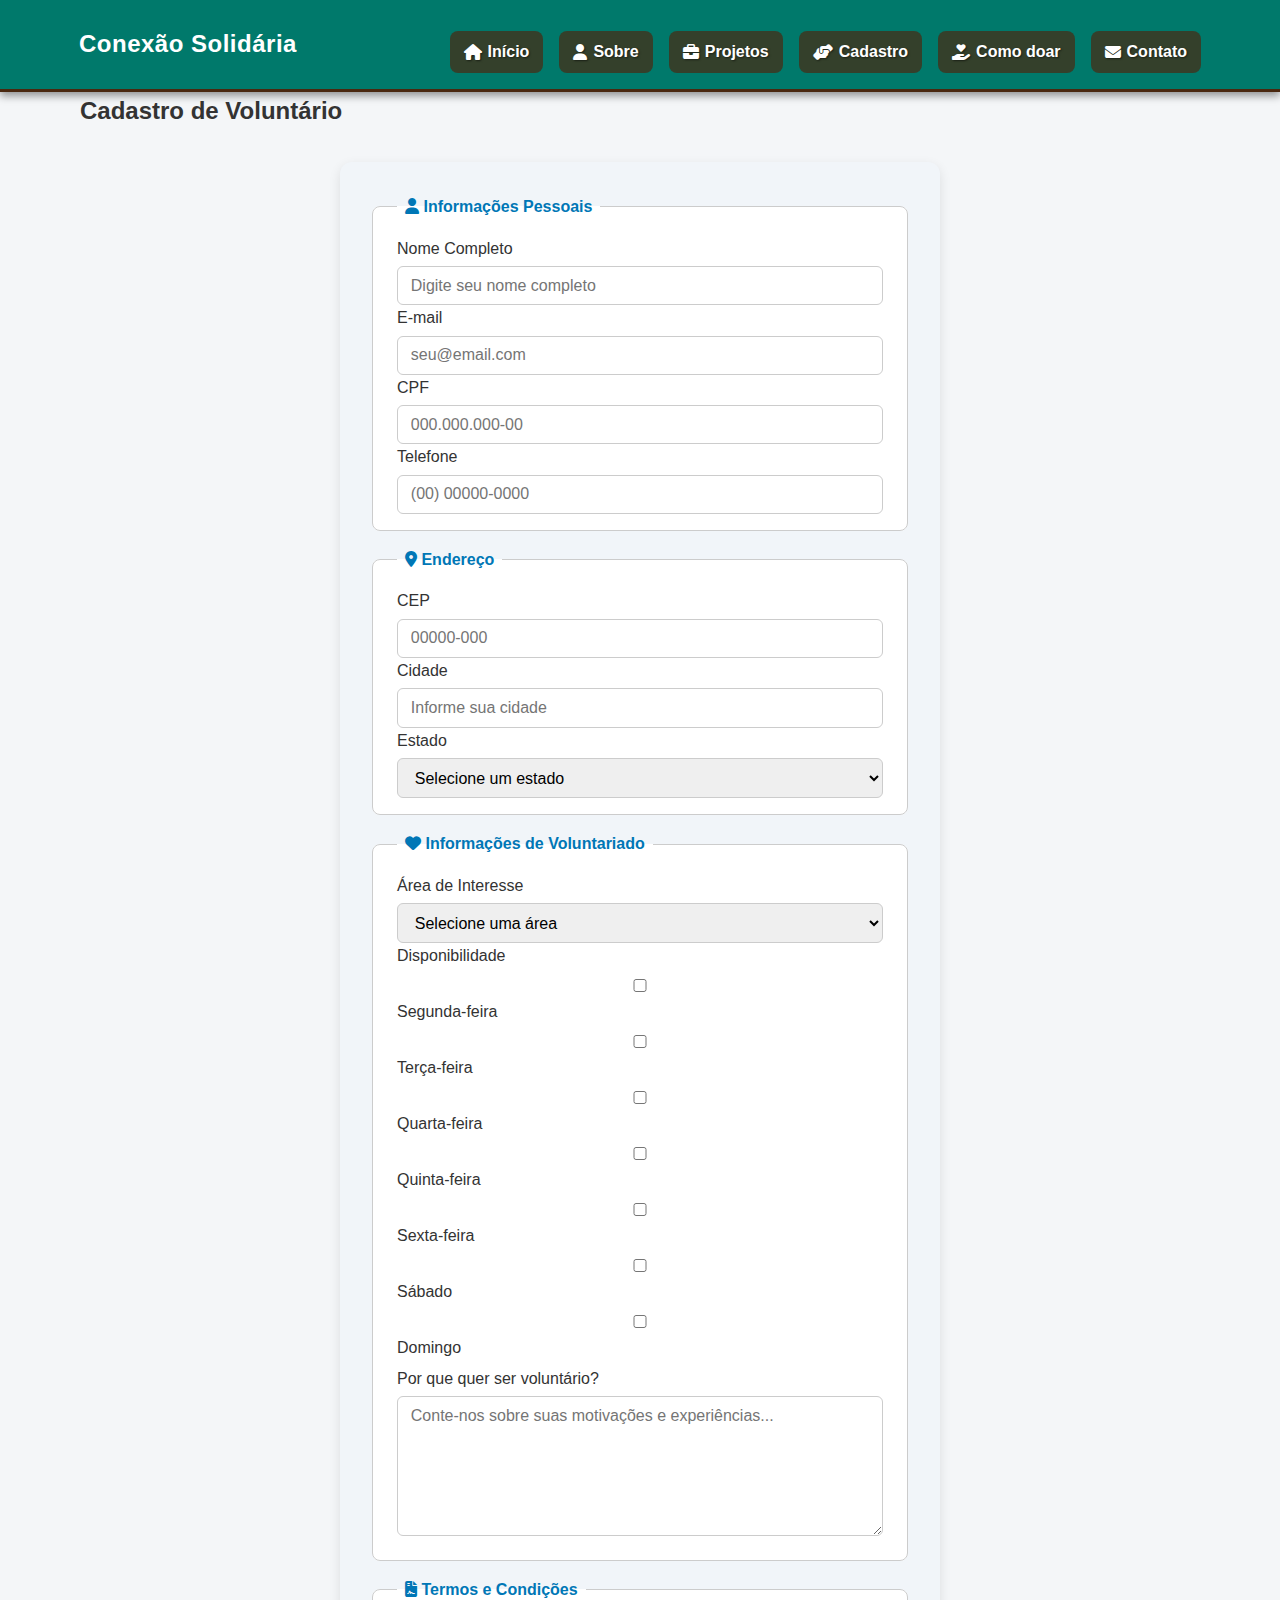
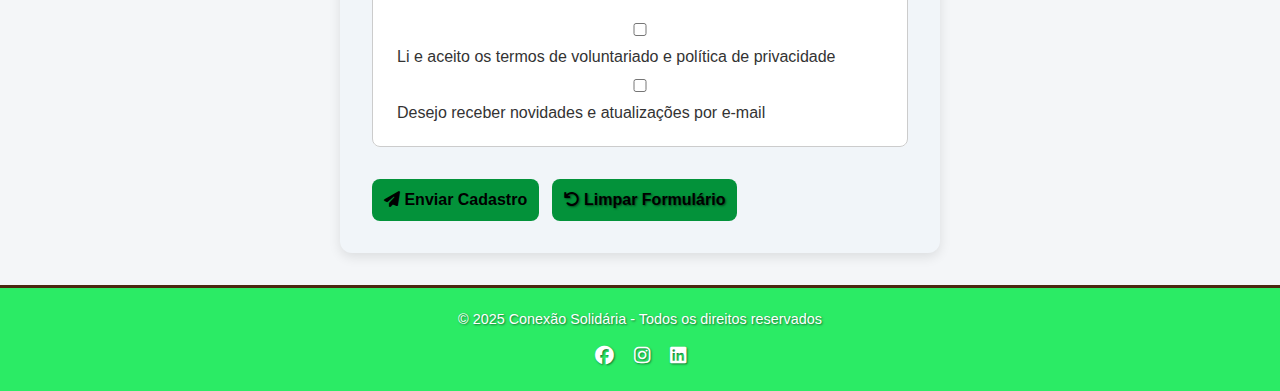
<file: cadastro.html>
<!DOCTYPE html>
<html lang="pt-BR">
  <head>
    <meta charset="UTF-8" />
    <meta name="viewport" content="width=device-width, initial-scale=1.0" />
    <title>Conexão Solidária - Cadastro</title>
    <link
      rel="stylesheet"
      href="https://cdnjs.cloudflare.com/ajax/libs/font-awesome/6.5.0/css/all.min.css"
    />
    <meta
      name="description"
      content="ONG dedicada a transformar vidas e apoiar comunidades vulneráveis."
    />
    <link rel="stylesheet" href="assets/css/estilo.css" />
    <link rel="stylesheet" href="assets/css/design.css" />
    <script src="assets/js/validacao.js"></script>
  </head>
  <body>
    <header class="site-header">
      <div class="container">
        <h1 class="brand">Conexão Solidária</h1>
        <nav aria-label="Menu Principal">
          <button
            class="hamburger-menu"
            aria-label="Abrir menu"
            aria-expanded="false"
          >
            <i class="fas fa-bars" aria-hidden="true"></i>
          </button>
          <ul class="menu">
            <li>
              <a href="index.html"><i class="fa-solid fa-house"></i> Início</a>
            </li>
            <li>
              <a href="sobre.html"><i class="fa-solid fa-user"></i> Sobre</a>
            </li>
            <li>
              <a href="projeto.html"
                ><i class="fa-solid fa-briefcase"></i> Projetos</a
              >
            </li>
            <li>
              <a href="cadastro.html"
                ><i class="fa-solid fa-hands-helping"></i> Cadastro</a
              >
            </li>
            <li>
              <a href="doacoes.html"
                ><i class="fa-solid fa-hand-holding-heart"></i> Como doar</a
              >
            </li>
            <li>
              <a href="contato.html"
                ><i class="fa-solid fa-envelope"></i> Contato</a
              >
            </li>
          </ul>
        </nav>
      </div>
    </header>

    <main class="container">
      <section class="form-section" id="cadastro">
        <h2>Cadastro de Voluntário</h2>

        <form id="form-cadastro" class="form-cadastro">
          <!-- Dados Pessoais -->
          <fieldset>
            <legend><i class="fas fa-user"></i> Informações Pessoais</legend>
            <div class="form-row">
              <div class="form-col">
                <div class="form-group">
                  <label for="nome" class="required">Nome Completo</label>
                  <input
                    type="text"
                    id="nome"
                    name="nome"
                    placeholder="Digite seu nome completo"
                    pattern="[A-Za-zÀ-ÿ\s]{3,}"
                    minlength="3"
                    title="Digite seu nome completo (mínimo 3 caracteres)"
                    required
                  />
                </div>

                <div class="form-group">
                  <label for="email" class="required">E-mail</label>
                  <input
                    type="email"
                    id="email"
                    name="email"
                    placeholder="seu@email.com"
                    pattern="[a-z0-9._%+-]+@[a-z0-9.-]+\.[a-z]{2,}$"
                    title="Digite um e-mail válido"
                    required
                  />
                </div>
              </div>

              <div class="form-col">
                <div class="form-group">
                  <label for="cpf" class="required">CPF</label>
                  <input
                    type="text"
                    id="cpf"
                    name="cpf"
                    placeholder="000.000.000-00"
                    pattern="\d{3}\.\d{3}\.\d{3}-\d{2}"
                    title="Digite um CPF no formato: xxx.xxx.xxx-xx"
                    maxlength="14"
                    required
                  />
                </div>

                <div class="form-group">
                  <label for="telefone" class="required">Telefone</label>
                  <input
                    type="text"
                    id="telefone"
                    name="telefone"
                    placeholder="(00) 00000-0000"
                    pattern="\(\d{2}\)\s\d{5}-\d{4}"
                    title="Digite um telefone no formato: (xx) xxxxx-xxxx"
                    maxlength="15"
                    required
                  />
                </div>
              </div>
            </div>
          </fieldset>

          <!-- Endereço -->
          <fieldset>
            <legend><i class="fas fa-map-marker-alt"></i> Endereço</legend>
            <div class="form-row">
              <div class="form-col">
                <div class="form-group">
                  <label for="cep" class="required">CEP</label>
                  <input
                    type="text"
                    id="cep"
                    name="cep"
                    placeholder="00000-000"
                    pattern="\d{5}-\d{3}"
                    title="Digite um CEP no formato: xxxxx-xxx"
                    maxlength="9"
                    required
                  />
                </div>
              </div>

              <div class="form-col">
                <div class="form-group">
                  <label for="cidade" class="required">Cidade</label>
                  <input
                    type="text"
                    id="cidade"
                    name="cidade"
                    placeholder="Informe sua cidade"
                    pattern="[A-Za-zÀ-ÿ\s]{2,}"
                    minlength="2"
                    title="Digite o nome da cidade (mínimo 2 caracteres)"
                    required
                  />
                </div>
              </div>

              <div class="form-col">
                <div class="form-group">
                  <label for="estado" class="required">Estado</label>
                  <select id="estado" name="estado" required>
                    <option value="">Selecione um estado</option>
                    <option value="AC">Acre</option>
                    <option value="AL">Alagoas</option>
                    <option value="AP">Amapá</option>
                    <option value="AM">Amazonas</option>
                    <option value="BA">Bahia</option>
                    <option value="CE">Ceará</option>
                    <option value="DF">Distrito Federal</option>
                    <option value="ES">Espírito Santo</option>
                    <option value="GO">Goiás</option>
                    <option value="MA">Maranhão</option>
                    <option value="MT">Mato Grosso</option>
                    <option value="MS">Mato Grosso do Sul</option>
                    <option value="MG">Minas Gerais</option>
                    <option value="PA">Pará</option>
                    <option value="PB">Paraíba</option>
                    <option value="PR">Paraná</option>
                    <option value="PE">Pernambuco</option>
                    <option value="PI">Piauí</option>
                    <option value="RJ">Rio de Janeiro</option>
                    <option value="RN">Rio Grande do Norte</option>
                    <option value="RS">Rio Grande do Sul</option>
                    <option value="RO">Rondônia</option>
                    <option value="RR">Roraima</option>
                    <option value="SC">Santa Catarina</option>
                    <option value="SP">São Paulo</option>
                    <option value="SE">Sergipe</option>
                    <option value="TO">Tocantins</option>
                  </select>
                </div>
              </div>
            </div>
          </fieldset>

          <!-- Informações de Voluntariado -->
          <fieldset>
            <legend>
              <i class="fas fa-heart"></i> Informações de Voluntariado
            </legend>
            <div class="form-group">
              <label for="area_interesse" class="required"
                >Área de Interesse</label
              >
              <select id="area_interesse" name="area_interesse" required>
                <option value="">Selecione uma área</option>
                <option value="educacao">Educação</option>
                <option value="saude">Saúde</option>
                <option value="assistencia_social">Assistência Social</option>
                <option value="meio_ambiente">Meio Ambiente</option>
                <option value="cultura">Cultura e Arte</option>
                <option value="esportes">Esportes</option>
                <option value="tecnologia">Tecnologia</option>
                <option value="administrativo">Administrativo</option>
              </select>
            </div>

            <div class="form-group">
              <label for="disponibilidade">Disponibilidade</label>
              <div
                class="checkbox-group"
                role="group"
                aria-labelledby="disponibilidade"
              >
                <label for="dia-segunda">
                  <input
                    type="checkbox"
                    id="dia-segunda"
                    name="dias"
                    value="segunda"
                  />
                  Segunda-feira
                </label>
                <label for="dia-terca">
                  <input
                    type="checkbox"
                    id="dia-terca"
                    name="dias"
                    value="terca"
                  />
                  Terça-feira
                </label>
                <label for="dia-quarta">
                  <input
                    type="checkbox"
                    id="dia-quarta"
                    name="dias"
                    value="quarta"
                  />
                  Quarta-feira
                </label>
                <label for="dia-quinta">
                  <input
                    type="checkbox"
                    id="dia-quinta"
                    name="dias"
                    value="quinta"
                  />
                  Quinta-feira
                </label>
                <label for="dia-sexta">
                  <input
                    type="checkbox"
                    id="dia-sexta"
                    name="dias"
                    value="sexta"
                  />
                  Sexta-feira
                </label>
                <label for="dia-sabado">
                  <input
                    type="checkbox"
                    id="dia-sabado"
                    name="dias"
                    value="sabado"
                  />
                  Sábado
                </label>
                <label for="dia-domingo">
                  <input
                    type="checkbox"
                    id="dia-domingo"
                    name="dias"
                    value="domingo"
                  />
                  Domingo
                </label>
              </div>
            </div>

            <div class="form-group">
              <label for="mensagem" class="required"
                >Por que quer ser voluntário?</label
              >
              <textarea
                id="mensagem"
                name="mensagem"
                rows="4"
                placeholder="Conte-nos sobre suas motivações e experiências..."
                minlength="10"
                maxlength="500"
                required
                title="Por favor, escreva pelo menos 10 caracteres"
              ></textarea>
            </div>
          </fieldset>

          <!-- Termos e Condições -->
          <fieldset>
            <legend>
              <i class="fas fa-file-contract"></i> Termos e Condições
            </legend>
            <div class="form-group">
              <label for="termos" class="checkbox-container">
                <input type="checkbox" id="termos" name="termos" required />
                <span class="required"
                  >Li e aceito os termos de voluntariado e política de
                  privacidade</span
                >
              </label>
            </div>
            <div class="form-group">
              <label for="newsletter" class="checkbox-container">
                <input type="checkbox" id="newsletter" name="newsletter" />
                Desejo receber novidades e atualizações por e-mail
              </label>
            </div>
          </fieldset>

          <div
            id="mensagemErro"
            class="mensagem-erro"
            role="alert"
            aria-live="polite"
          ></div>

          <div class="form-actions">
            <button type="submit">
              <i class="fas fa-paper-plane"></i> Enviar Cadastro
            </button>
            <button type="reset" class="btn-secondary">
              <i class="fas fa-undo"></i> Limpar Formulário
            </button>
          </div>
        </form>
      </section>
    </main>

    <footer class="site-footer">
      <div class="container">
        <p>&copy; 2025 Conexão Solidária - Todos os direitos reservados</p>
        <div class="social-icons">
          <a href="https://www.facebook.com/" aria-label="Facebook"
            ><i class="fab fa-facebook"></i
          ></a>
          <a href="https://www.instagram.com/" aria-label="Instagram"
            ><i class="fab fa-instagram"></i
          ></a>
          <a href="http://linkedin.com/" aria-label="LinkedIn"
            ><i class="fab fa-linkedin"></i
          ></a>
        </div>
      </div>
    </footer>
    <script src="assets/js/menu.js"></script>
  </body>
</html>
</file>
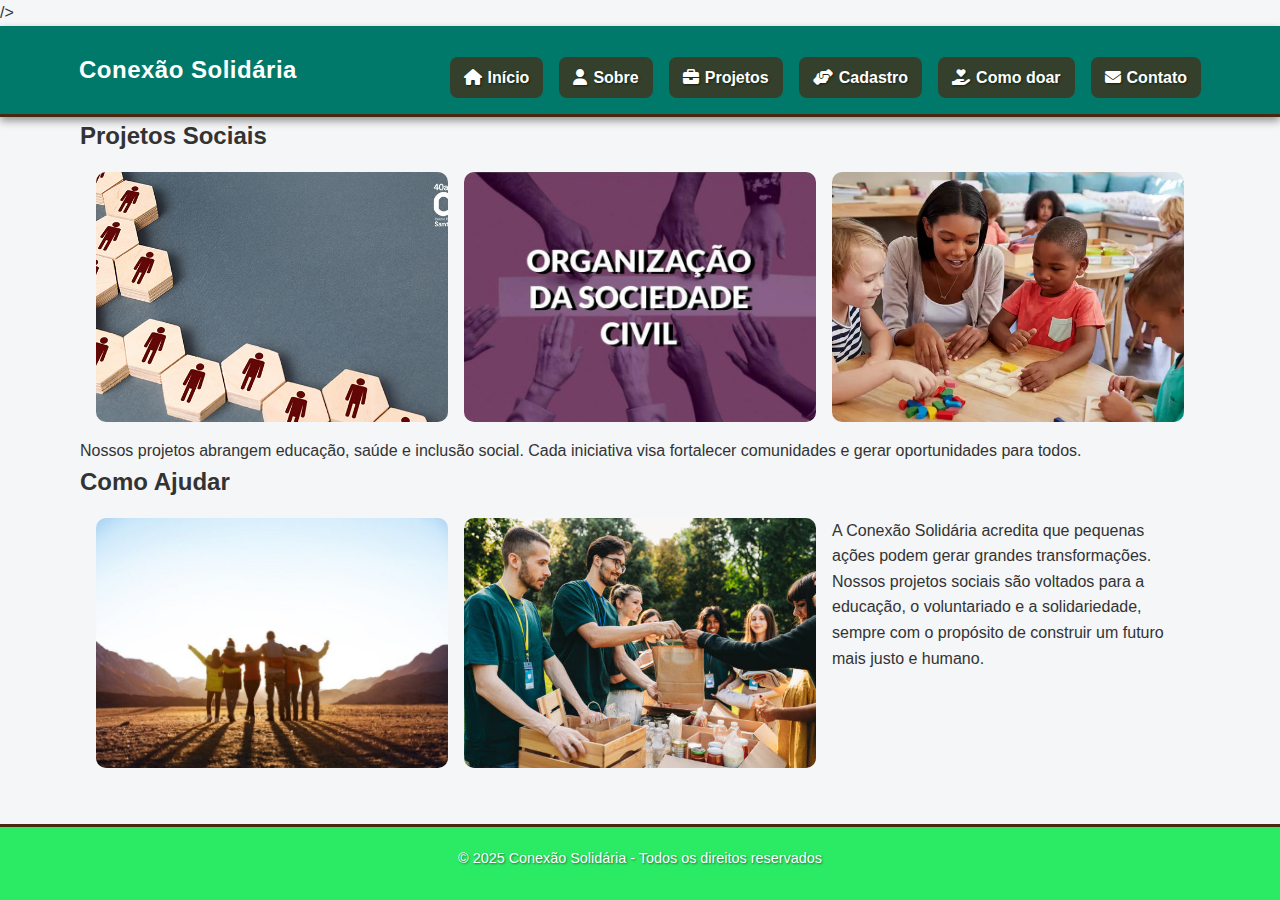
<file: projeto.html>
<!DOCTYPE html>
<html lang="pt-BR">
  <head>
    <meta charset="UTF-8" />
    <meta name="viewport" content="width=device-width, initial-scale=1.0" />
    <title>Conexão Solidária - Projetos</title>
       <link
      rel="stylesheet"
      href="https://cdnjs.cloudflare.com/ajax/libs/font-awesome/6.5.0/css/all.min.css"
    />
    <meta
      name="description"
      content="ONG dedicada a transformar vidas e apoiar comunidades vulneráveis."
    />
    <link rel="stylesheet" href="assets/css/estilo.css" />
    <link rel="stylesheet" href="assets/css/design.css" />
  </head>/>
  </head>
  <body>
    <header class="site-header">
      <div class="container">
        <h1 class="brand">Conexão Solidária</h1>
        <nav aria-label="Menu Principal">
          <button class="hamburger-menu" aria-label="Abrir menu" aria-expanded="false">
              <i class="fas fa-bars" aria-hidden="true"></i>
          </button>
          <ul class="menu">
            <li>
              <a href="index.html"><i class="fa-solid fa-house"></i> Início</a>
            </li>
            <li>
              <a href="sobre.html"><i class="fa-solid fa-user"></i> Sobre</a>
            </li>
            <li>
              <a href="projeto.html"
                ><i class="fa-solid fa-briefcase"></i> Projetos</a
              >
            </li>
            <li>
              <a href="cadastro.html"
                ><i class="fa-solid fa-hands-helping"></i> Cadastro</a
              >
            </li>
            <li>
              <a href="doacoes.html"
                ><i class="fa-solid fa-hand-holding-heart"></i> Como doar</a
              >
            </li>
            <li>
              <a href="contato.html"
                ><i class="fa-solid fa-envelope"></i> Contato</a
              >
            </li>
          </ul>
        </nav>
      </div>
    </header>

    <main class="container">
      <section>
        <h2>Projetos Sociais</h2>
        <div class="gallery">
          <img src="assets/Imagens/capa01.jpg" alt="Projeto 1" />
          <img src="assets/Imagens/capa02.jpg" alt="Voluntariado" />
          <img src="assets/Imagens/educacao.webp" alt="Doações" />
        </div>
        <p>
          Nossos projetos abrangem educação, saúde e inclusão social. Cada
          iniciativa visa fortalecer comunidades e gerar oportunidades para
          todos.
        </p>
      </section>

      <section>
        <h2>Como Ajudar</h2>
        <div class="gallery">
          <img src="assets/Imagens/volta.jpg" alt="Voluntários" />
          <img src="assets/Imagens/semfins.jpg" alt="Doações" />
        <p>
             A Conexão Solidária acredita que pequenas ações podem gerar grandes transformações.  
             Nossos projetos sociais são voltados para a educação, o voluntariado e a solidariedade, 
             sempre com o propósito de construir um futuro mais justo e humano.
         </p>
      </section>
    </main>

    <footer>
      <p>&copy; 2025 Conexão Solidária - Todos os direitos reservados</p>
    </footer>
    <script src="assets/js/menu.js"></script>
  </body>
</html>
</file>
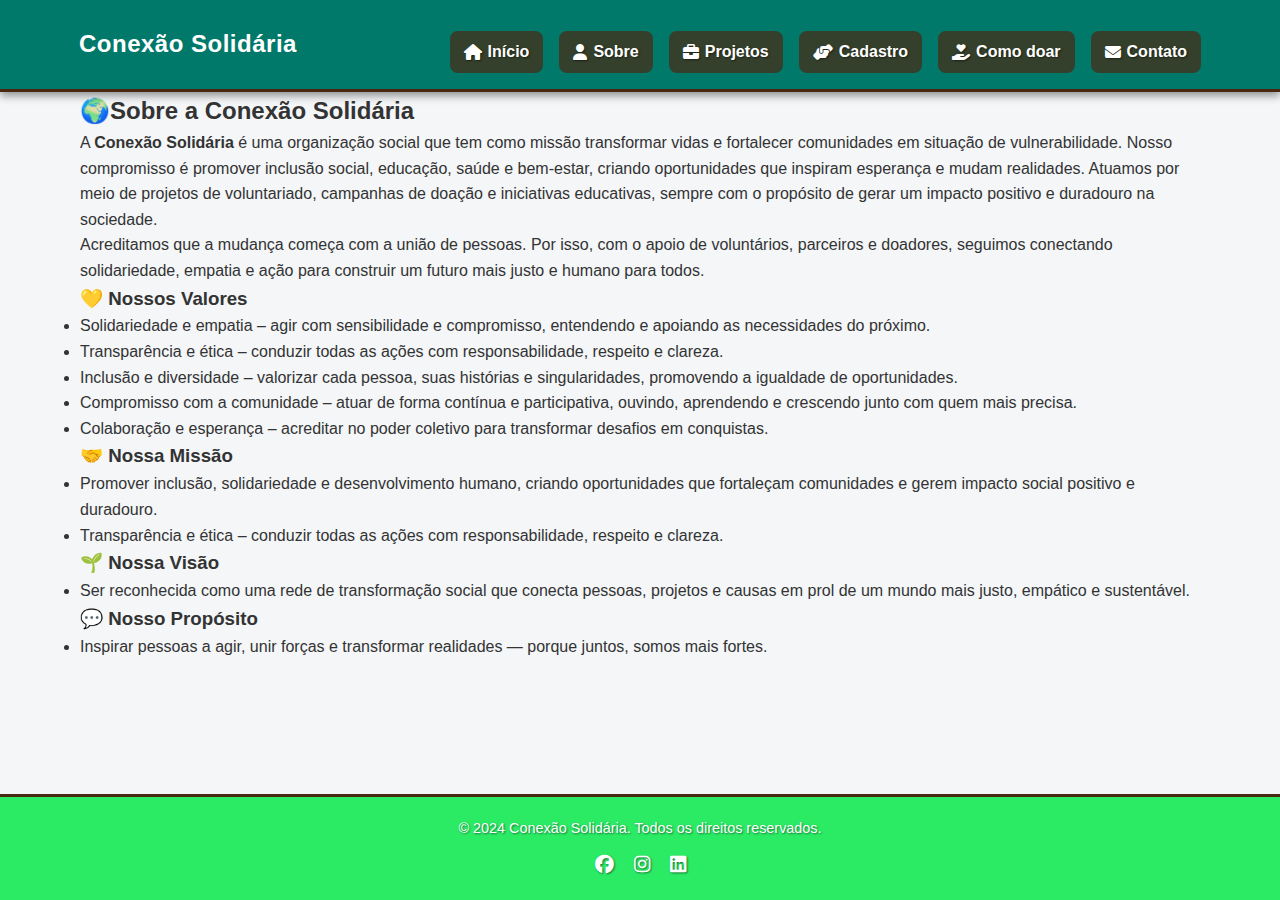
<file: sobre.html>
<!DOCTYPE html>
<html lang="pt-BR">
  <head>
    <meta charset="UTF-8" />
    <meta name="viewport" content="width=device-width, initial-scale=1.0" />
    <title>Conexão Solidária - Sobre</title>
    <link
      rel="stylesheet"
      href="https://cdnjs.cloudflare.com/ajax/libs/font-awesome/6.5.0/css/all.min.css"
    />
    <meta
      name="description"
      content="ONG dedicada a transformar vidas e apoiar comunidades vulneráveis."
    />
    <link rel="stylesheet" href="assets/css/estilo.css" />
    <link rel="stylesheet" href="assets/css/design.css" />
  </head>
  <body>
    <!-- CABEÇALHO -->
    <header class="site-header">
      <div class="container">
        <h1 class="brand">Conexão Solidária</h1>
        <nav aria-label="Menu Principal">
          <button
            class="hamburger-menu"
            aria-label="Abrir menu"
            aria-expanded="false"
          >
            <i class="fas fa-bars" aria-hidden="true"></i>
          </button>
          <ul class="menu">
            <li>
              <a href="index.html"><i class="fa-solid fa-house"></i> Início</a>
            </li>
            <li>
              <a href="sobre.html"><i class="fa-solid fa-user"></i> Sobre</a>
            </li>
            <li>
              <a href="projeto.html"
                ><i class="fa-solid fa-briefcase"></i> Projetos</a
              >
            </li>
            <li>
              <a href="cadastro.html"
                ><i class="fa-solid fa-hands-helping"></i> Cadastro</a
              >
            </li>
            <li>
              <a href="doacoes.html"
                ><i class="fa-solid fa-hand-holding-heart"></i> Como doar</a
              >
            </li>
            <li>
              <a href="contato.html"
                ><i class="fa-solid fa-envelope"></i> Contato</a
              >
            </li>
          </ul>
        </nav>
      </div>
    </header>
    <!-- ==============================
        SEÇÃO SOBRE
============================== -->
    <section id="sobre">
      <div class="container">
        <h2>🌍Sobre a Conexão Solidária</h2>
        <p>
          A <strong>Conexão Solidária</strong> é uma organização social que tem
          como missão transformar vidas e fortalecer comunidades em situação de
          vulnerabilidade. Nosso compromisso é promover inclusão social,
          educação, saúde e bem-estar, criando oportunidades que inspiram
          esperança e mudam realidades. Atuamos por meio de projetos de
          voluntariado, campanhas de doação e iniciativas educativas, sempre com
          o propósito de gerar um impacto positivo e duradouro na sociedade.
        </p>
        <p>
          Acreditamos que a mudança começa com a união de pessoas. Por isso, com
          o apoio de voluntários, parceiros e doadores, seguimos conectando
          solidariedade, empatia e ação para construir um futuro mais justo e
          humano para todos.
        </p>
        <div class="valores">
          <h3>💛 Nossos Valores</h3>
          <ul>
            <li>
              Solidariedade e empatia – agir com sensibilidade e compromisso,
              entendendo e apoiando as necessidades do próximo.
            </li>
            <li>
              Transparência e ética – conduzir todas as ações com
              responsabilidade, respeito e clareza.
            </li>
            <li>
              Inclusão e diversidade – valorizar cada pessoa, suas histórias e
              singularidades, promovendo a igualdade de oportunidades.
            </li>
            <li>
              Compromisso com a comunidade – atuar de forma contínua e
              participativa, ouvindo, aprendendo e crescendo junto com quem mais
              precisa.
            </li>
            <li>
              Colaboração e esperança – acreditar no poder coletivo para
              transformar desafios em conquistas.
            </li>
          </ul>
        </div>
        <div class="Nossa-missao">
          <h3>🤝 Nossa Missão</h3>
          <ul>
            <li>
              Promover inclusão, solidariedade e desenvolvimento humano, criando
              oportunidades que fortaleçam comunidades e gerem impacto social
              positivo e duradouro.
            </li>
            <li>
              Transparência e ética – conduzir todas as ações com
              responsabilidade, respeito e clareza.
            </li>
            <h3>🌱 Nossa Visão</h3>
            <li>
              Ser reconhecida como uma rede de transformação social que conecta
              pessoas, projetos e causas em prol de um mundo mais justo,
              empático e sustentável.
            </li>
            <h3>💬 Nosso Propósito</h3>
            <li>
              Inspirar pessoas a agir, unir forças e transformar realidades —
              porque juntos, somos mais fortes.
            </li>
          </ul>
        </div>
      </div>
    </section>
    <footer class="site-footer">
      <div class="container">
        <p>&copy; 2024 Conexão Solidária. Todos os direitos reservados.</p>
        <div class="social-icons">
          <a href="https://www.facebook.com/" aria-label="Facebook"
            ><i class="fab fa-facebook"></i
          ></a>
          <a href="https://www.instagram.com/" aria-label="Instagram"
            ><i class="fab fa-instagram"></i
          ></a>
          <a href="http://linkedin.com/" aria-label="LinkedIn"
            ><i class="fab fa-linkedin"></i
          ></a>
        </div>
      </div>
    </footer>
    <script src="assets/js/menu.js"></script>
  </body>
</html>
</file>
<file: assets/css/estilo.css>
/* =====================================================
   ESTILO GERAL UNIFICADO — ONG CONEXÃO SOLIDÁRIA
===================================================== */

/* ======== DESIGN SYSTEM ======== */
:root {
  /* Cores Principais */
  --color-primary: #04a52c;
  --color-primary-dark: #038024;
  --color-primary-light: #2beb65;
  --color-secondary: #4a2810;
  --color-secondary-dark: #2b1810;

  /* Cores de Estado */
  --color-success: #03923a;
  --color-success-dark: #027920;
  --color-info: #0077b6;
  --color-info-dark: #005f8a;
  --color-warning: #f59e0b;
  --color-error: #dc2626;

  /* Cores Neutras */
  --color-white: #fff;
  --color-black: #000;
  --color-gray-100: #f1f5f9;
  --color-gray-200: #e0e0e0;
  --color-gray-300: #ccc;
  --color-gray-400: #999;
  --color-gray-500: #666;
  --color-gray-600: #333;

  /* Tipografia */
  --font-family-base: "Segoe UI", Roboto, Helvetica, Arial, sans-serif;
  --font-size-xs: 0.75rem; /* 12px */
  --font-size-sm: 0.875rem; /* 14px */
  --font-size-base: 1rem; /* 16px */
  --font-size-lg: 1.125rem; /* 18px */
  --font-size-xl: 1.25rem; /* 20px */
  --font-size-2xl: 1.5rem; /* 24px */
  --font-size-3xl: 1.875rem; /* 30px */
  --font-size-4xl: 2.25rem; /* 36px */

  /* Espaçamentos */
  --spacing-xs: 0.25rem; /* 4px */
  --spacing-sm: 0.5rem; /* 8px */
  --spacing-md: 1rem; /* 16px */
  --spacing-lg: 1.5rem; /* 24px */
  --spacing-xl: 2rem; /* 32px */
  --spacing-2xl: 3rem; /* 48px */

  /* Bordas e Sombras */
  --border-radius-sm: 4px;
  --border-radius-md: 8px;
  --border-radius-lg: 12px;
  --border-width: 1px;
  --border-width-thick: 2px;

  --shadow-sm: 0 2px 4px rgba(0, 0, 0, 0.1);
  --shadow-md: 0 4px 8px rgba(0, 0, 0, 0.2);
  --shadow-lg: 0 8px 16px rgba(0, 0, 0, 0.3);

  /* Breakpoints */
  --breakpoint-sm: 480px;
  --breakpoint-md: 768px;
  --breakpoint-lg: 1024px;
  --breakpoint-xl: 1280px;

  /* Layout */
  --container-padding: 1rem;
  --container-max-width: 1200px;
  --header-height: 60px;
  --footer-height: 80px;

  /* Transições */
  --transition-fast: 0.2s ease;
  --transition-base: 0.3s ease;
  --transition-slow: 0.5s ease;
}

/* ======== ESTILO GERAL ======== */
* {
  margin: 0;
  padding: 0;
  box-sizing: border-box;
  font-family: var(--font-family-base);
}

html {
  scroll-behavior: smooth;
  font-size: 16px;
  background: url("https://img.freepik.com/free-photo/wooden-textured-background_53876-14865.jpg")
    repeat;
  color: #2b1810;
}

body {
  display: flex;
  flex-direction: column;
  min-height: 100vh;
  line-height: 1.6;
}

main {
  flex: 1;
}

.container {
  width: 90%;
  max-width: 1200px;
  margin: 0 auto;
  padding: 0 1rem;
}

/* ======== CABEÇALHO ======== */
header,
.site-header {
  background: url("https://img.freepik.com/free-photo/brown-wooden-textured-flooring-background_53876-128862.jpg")
    center;
  color: #fff;
  padding: 10px 0;
  box-shadow: 0 4px 8px rgba(0, 0, 0, 0.4);
  border-bottom: 3px solid #4a2810;
  position: relative;
}

header .container,
.site-header .container {
  display: flex;
  justify-content: space-between;
  align-items: center;
  position: relative;
  padding: 0 15px;
  max-width: 1000px;
  margin: 0 auto;
  gap: 15px;
}

header h1,
.brand {
  font-size: 1.8em;
  font-weight: bold;
  letter-spacing: 0.5px;
  margin: 0;
  text-align: center;
}

/* ======== MENU ======== */
.menu {
  display: flex;
  flex-wrap: wrap;
  justify-content: center;
  list-style: none;
  gap: 12px;
  margin-top: 15px;
}

/* Menu Hamburguer */
.hamburger-menu {
  display: none;
  background: #00796b;
  color: var(--color-white);
  font-size: var(--font-size-xl);
  cursor: pointer;
  padding: var(--spacing-sm) var(--spacing-md);
  z-index: 500;
  border-radius: var(--border-radius-sm);
  transition: all var(--transition-base);
  box-shadow: var(--shadow-md);
  margin: 0;
  position: absolute;
  right: var(--spacing-sm);
  top: 50%;
  transform: translateY(-50%);
}

.hamburger-menu:hover {
  background: #00796b;
  transform: translateY(-50%) scale(1.05);
  box-shadow: var(--shadow-lg);
}

.hamburger-menu.active {
  background: #00796b;
  /* transform: rotate(90deg); */
  box-shadow: var(--shadow-sm);
}

@media (max-width: 768px) {
  header .container,
  .site-header .container {
    justify-content: center;
    padding: 0 20px 0 15px;
    flex-wrap: nowrap;
    position: relative;
  }

  .hamburger-menu {
    display: block;
  }

  header h1,
  .brand {
    font-size: 1.6em;
  }

  nav {
    width: 100%;
    position: absolute;
    top: 100%;
    left: 0;
    z-index: 1001;
  }

  .menu {
    display: none;
    width: 100%;
    flex-direction: column;
    align-items: center;
    padding: 15px 0;
    background: #038024;
    border-radius: 12px;
    margin-top: 10px;
    opacity: 0;
    transform: translateY(-20px);
    transition: all 0.3s ease;
    position: absolute;
    top: 100%;
    left: 0;
    box-shadow: 0 4px 15px rgba(0, 0, 0, 0.2);
  }

  .menu.active {
    display: flex;
    opacity: 1;
    transform: translateY(0);
  }

  .menu li {
    width: 90%;
    margin: 4px 0;
  }

  .menu li a {
    width: 100%;
    text-align: center;
    padding: 12px;
    border-radius: 8px;
    display: block;
    background: #04a52c;
    color: #fff;
    font-weight: bold;
    transition: all 0.3s ease;
    border: 1px solid rgba(255, 255, 255, 0.1);
  }

  .menu li a:hover {
    background: #038024;
    transform: translateX(5px);
    border: 1px solid rgba(255, 255, 255, 0.3);
  }

  .menu li a:active {
    background: rgba(74, 40, 16, 1);
    transform: scale(0.98);
  }
}

.menu li a {
  display: flex;
  align-items: center;
  text-decoration: none;
  color: #fff;
  font-weight: 600;
  padding: 8px 14px;
  border-radius: 8px;
  transition: all 0.3s ease;
  text-shadow: 1px 1px 2px rgba(0, 0, 0, 0.5);
  background: rgba(74, 40, 16, 0.7);
  width: 100%;
  position: relative;
  z-index: 1002;
}

.menu li a i {
  margin-right: 6px;
}

.menu li a:hover {
  background: rgba(74, 40, 16, 0.9);
  transform: translateY(-2px);
  box-shadow: 0 2px 4px rgba(0, 0, 0, 0.3);
}

/* ======== SEÇÃO PRINCIPAL / BANNER ======== */
.principal {
  position: relative;
  background: linear-gradient(rgba(0, 0, 0, 0.4), rgba(0, 0, 0, 0.4)),
    url("https://images.unsplash.com/photo-1497493292307-31c376b6e479?auto=format&fit=crop&w=1600&q=80");
  background-size: cover;
  background-position: center;
  color: #ffffff;
  text-align: center;
  padding: 100px 20px;
  border-radius: 0 0 10px 10px;
}

.principal h2 {
  font-size: 2.5em;
  margin-bottom: 15px;
}

.principal p {
  font-size: 1.2em;
  margin-bottom: 25px;
}

.banner-text {
  position: absolute;
  top: 50%;
  left: 50%;
  transform: translate(-50%, -50%);
  background: rgba(0, 0, 0, 0.5);
  color: #1f1d18;
  padding: 1rem 2rem;
  border-radius: 8px;
}

/* ======== BOTÕES ======== */
.btn-primary,
.btn-secondary,
.btn-link {
  display: inline-block;
  padding: var(--spacing-sm) var(--spacing-lg);
  border-radius: var(--border-radius-md);
  text-decoration: none;
  font-weight: 600;
  transition: var(--transition-base);
  font-size: var(--font-size-base);
}

.btn-primary {
  background: var(--color-primary);
  color: var(--color-white);
  border: var(--border-width-thick) solid var(--color-primary-dark);
  text-shadow: 1px 1px 2px rgba(0, 0, 0, 0.5);
}

.btn-primary:hover {
  background: var(--color-primary-dark);
  transform: translateY(-2px);
  box-shadow: var(--shadow-md);
}

.btn-secondary {
  background: var(--color-secondary);
  color: var(--color-white);
  margin-left: var(--spacing-sm);
  border: var(--border-width-thick) solid var(--color-secondary-dark);
  text-shadow: 1px 1px 2px rgba(0, 0, 0, 0.5);
}

.btn-secondary:hover {
  background: var(--color-secondary-dark);
  transform: translateY(-2px);
  box-shadow: var(--shadow-md);
}

.btn-link {
  color: var(--color-info);
  text-decoration: underline;
}

.btn-link:hover {
  color: var(--color-info-dark);
}

/* ======== FORMULÁRIOS ======== */
form,
#contato form {
  display: flex;
  flex-direction: column;
  gap: 1rem;
}

fieldset {
  border: 1px solid #161515;
  padding: 1rem;
  border-radius: 8px;
  background-color: #f1f5f9;
}

legend {
  font-weight: bold;
  color: #0077b6;
}

input,
textarea,
button,
form.form-cadastro input {
  padding: 0.6rem;
  border: 1px solid #0c0b0b;
  border-radius: 5px;
  font-family: inherit;
  font-size: 1rem;
}

input:focus,
textarea:focus,
form.form-cadastro input:focus {
  border-color: #0077b6;
  box-shadow: 0 0 0 3px rgba(0, 119, 182, 0.3);
  outline: 2px solid #0077b6;
  outline-offset: 2px;
}

button,
form.form-cadastro button {
  background-color: #0077b6;
  color: white;
  font-weight: bold;
  cursor: pointer;
  border: none;
  border-radius: 8px;
  padding: 12px;
  transition: background-color 0.3s;
}

button:hover,
form.form-cadastro button:hover {
  background-color: #005f8a;
}

/* Estilos de foco para botões e links */
button:focus,
form.form-cadastro button:focus,
a:focus,
.btn-primary:focus,
.btn-secondary:focus {
  outline: 2px solid #0077b6;
  outline-offset: 2px;
  box-shadow: 0 0 0 3px rgba(0, 119, 182, 0.3);
}

.menu li a:focus {
  outline: 2px solid #ffffff;
  outline-offset: 2px;
  box-shadow: 0 0 0 3px rgba(255, 255, 255, 0.3);
}

.hamburger-menu:focus {
  outline: 2px solid #ffffff;
  outline-offset: 2px;
  box-shadow: 0 0 0 3px rgba(255, 255, 255, 0.5);
}

/* Classe para leitores de tela (Screen Reader Only) */
.sr-only {
  position: absolute;
  width: 1px;
  height: 1px;
  padding: 0;
  margin: -1px;
  overflow: hidden;
  clip: rect(0, 0, 0, 0);
  white-space: nowrap;
  border-width: 0;
}

/* Estilos para mensagens de erro */
.mensagem-erro {
  color: #dc2626;
  background-color: #fee;
  border: 2px solid #dc2626;
  padding: 12px;
  border-radius: 6px;
  margin: 10px 0;
  font-weight: 600;
  display: none;
}

.mensagem-sucesso {
  display: none;
  color: #027920;
  background-color: #d1f7c4;
  border: 2px solid #027920;
  padding: 12px;
  border-radius: 6px;
  margin: 10px 0;
  font-weight: 600;
}

/* Classe de erro para inputs */
.erro {
  border-color: red !important;
}

/* Container de gráficos e visualizações */
.charts-grid {
  display: flex;
  justify-content: center;
  gap: 20px;
  flex-wrap: wrap;
}

.charts-grid-single {
  display: flex;
  justify-content: center;
  margin-top: 20px;
}

/* =====================================================
   CONEXÃO SOLIDÁRIA — Página de Doações (versão otimizada)
===================================================== */

* {
  margin: 0;
  padding: 0;
  box-sizing: border-box;
  font-family: "Segoe UI", Roboto, Helvetica, Arial, sans-serif;
}

body {
  background: #f4f6f8;
  color: #333;
  line-height: 1.6;
}

/* ======= CABEÇALHO ======= */
.site-header {
  background: #00796b;
  color: #fff;
  padding: 1rem 0;
}

.site-header .container {
  width: 90%;
  max-width: 1200px;
  margin: auto;
  display: flex;
  align-items: center;
  justify-content: space-between;
}

.brand {
  font-size: 1.5rem;
  font-weight: 700;
}

.menu {
  display: flex;
  flex-wrap: wrap;
  gap: 1rem;
  list-style: none;
}

.menu a {
  color: #fff;
  text-decoration: none;
  transition: 0.3s;
  font-weight: 500;
}

.menu a:hover,
.menu a.ativo {
  opacity: 0.8;
  text-decoration: underline;
}

/* ======= CONTEÚDO ======= */
.hero {
  width: 90%;
  max-width: 1200px;
  margin: 2rem auto;
}

.wrap {
  display: flex;
  flex-wrap: wrap;
  gap: 2rem;
  justify-content: space-between;
}

/* ======= CARDS ======= */
.card {
  background: #fff;
  border-radius: 10px;
  box-shadow: 0 2px 6px rgba(0, 0, 0, 0.1);
  padding: 1.5rem;
  flex: 1;
  min-width: 300px;
}

.card h1,
.card h2 {
  color: #00796b;
  margin-bottom: 1rem;
}

/* ======= FORMULÁRIO ======= */
#form-doacao {
  display: flex;
  flex-direction: column;
  gap: 1rem;
}

.row {
  display: flex;
  flex-wrap: wrap;
  gap: 1rem;
}

.col {
  flex: 1;
  min-width: 200px;
}

label {
  font-weight: 600;
  margin-bottom: 0.3rem;
  display: block;
}

input[type="text"],
input[type="email"],
input[type="number"] {
  width: 100%;
  padding: 0.6rem;
  border: 1px solid #ccc;
  border-radius: 6px;
  transition: 0.3s;
}

input:focus {
  border-color: #00796b;
  outline: 2px solid #00796b;
  outline-offset: 2px;
}

/* ======= VALORES E MÉTODOS ======= */
.amounts,
.methods {
  display: flex;
  flex-wrap: wrap;
  gap: 0.5rem;
}

.btn-valor,
.method {
  flex: 1;
  padding: 0.6rem 1rem;
  text-align: center;
  border-radius: 6px;
  border: 1px solid #00796b;
  background: #e0f2f1;
  color: #00796b;
  cursor: pointer;
  transition: 0.3s;
  font-family: inherit;
  font-size: 1rem;
}

.btn-valor:hover,
.method:hover,
.method.selected {
  background: #00796b;
  color: #fff;
}

/* Botões desabilitados */
.method:disabled {
  background: #e0e0e0;
  color: #999;
  cursor: not-allowed;
  opacity: 0.6;
  border-color: #ccc;
}

.method:disabled:hover {
  background: #e0e0e0;
  color: #999;
  transform: none;
}

/* Estilos de foco para botões de valor e métodos */
.btn-valor:focus,
.method:focus {
  outline: 2px solid #00796b;
  outline-offset: 2px;
  box-shadow: 0 0 0 3px rgba(0, 121, 107, 0.3);
}

/* Estado selecionado com indicação ARIA */
.btn-valor[aria-pressed="true"],
.method[aria-checked="true"] {
  background: #00796b;
  color: #fff;
  border-color: #004d40;
  font-weight: bold;
}

/* ======= BOTÕES ======= */
.actions {
  display: flex;
  gap: 10px;
}

.btn {
  border: none;
  padding: 0.7rem 1.2rem;
  border-radius: 6px;
  font-weight: 600;
  cursor: pointer;
  transition: 0.3s;
}

.btn-primary {
  background: #00796b;
  color: #fff;
}

.btn-primary:hover {
  background: #005f56;
}

.btn-secondary {
  background: #e0e0e0;
}

.btn-secondary:hover {
  background: #ccc;
}

/* ======= CARD RESUMO ======= */
.card-resumo {
  max-width: 350px;
}

.summary {
  font-size: 0.95rem;
  line-height: 1.8;
}

/* ======= RODAPÉ ======= */
.site-footer {
  background: #004d40;
  color: #fff;
  text-align: center;
  padding: 1rem 0;
}

.social-media a {
  color: #fff;
  margin: 0 0.5rem;
  transition: 0.3s;
}

.social-media a:hover {
  opacity: 0.7;
}

/* ======= RESPONSIVO ======= */
@media (max-width: 768px) {
  .wrap {
    flex-direction: column;
  }
}

@media (max-width: 480px) {
  .btn-valor,
  .method {
    flex: 1 1 100%;
  }
}

/* ======== CADASTRO DE VOLUNTÁRIO ======== */
form.form-cadastro {
  background-color: #f1f5f9;
  padding: 2rem;
  border-radius: 12px;
  max-width: 600px;
  margin: 2rem auto;
  box-shadow: 0 4px 12px rgba(0, 0, 0, 0.1);
  display: flex;
  flex-direction: column;
  gap: 1rem;
}

form.form-cadastro fieldset {
  border: 1px solid #ccc;
  border-radius: 8px;
  padding: 1rem 1.5rem;
  background-color: #fff;
}

form.form-cadastro legend {
  font-weight: bold;
  color: #0077b6;
  padding: 0 0.5rem;
}

form.form-cadastro label {
  font-weight: 500;
  margin-bottom: 0.3rem;
  display: block;
  color: #333;
}

form.form-cadastro input,
form.form-cadastro textarea,
form.form-cadastro select {
  width: 100%;
  padding: 0.6rem 0.8rem;
  border: 1px solid #ccc;
  border-radius: 6px;
  font-family: inherit;
  font-size: 1rem;
  transition: border-color 0.3s, box-shadow 0.3s;
}

form.form-cadastro input:focus,
form.form-cadastro textarea:focus,
form.form-cadastro select:focus {
  border-color: #0077b6;
  box-shadow: 0 0 0 3px rgba(0, 119, 182, 0.3);
  outline: 2px solid #0077b6;
  outline-offset: 2px;
}

form.form-cadastro button {
  background-color: #03923a;
  color: #000;
  font-weight: bold;
  cursor: pointer;
  border: none;
  border-radius: 8px;
  padding: 12px;
  transition: background-color 0.3s;
  margin-top: 1rem;
}

form.form-cadastro button:hover {
  background-color: #027920;
}

/* Responsividade do formulário */
@media (max-width: 768px) {
  form.form-cadastro {
    padding: 1.5rem;
  }
}

/* ======== DESTAQUES / GRID ======== */
.highlights {
  padding: 60px 0;
  background-color: #fff;
}

.highlights h3 {
  text-align: center;
  font-size: 2em;
  color: #004aad;
  margin-bottom: 30px;
}

.grid {
  display: grid;
  grid-template-columns: repeat(auto-fit, minmax(280px, 1fr));
  gap: 1.5rem;
  list-style: none;
  padding: 0;
  margin: 0;
}

.grid article {
  background: url("../Imagens/bg-grid-article.webp") center;
  border-radius: 12px;
  padding: 30px;
  box-shadow: 0 4px 12px rgba(0, 0, 0, 0.2);
  text-align: center;
  transition: transform 0.3s ease;
  border: 2px solid #4a2810;
  color: #2b1810;
  list-style: none;
}

.grid article:hover {
  transform: translateY(-5px);
}

.grid h4 {
  color: #027920;
  margin-bottom: 10px;
}

/* ======== SLIDER DE IMAGENS ======== */
.slider {
  position: relative;
  width: 100%;
  max-width: 800px;
  height: 50vh;
  margin: 2rem auto;
  overflow: hidden;
  border-radius: 10px;
  box-shadow: 0 4px 10px rgba(0, 0, 0, 0.1);
}

.slides {
  display: flex;
  width: calc(100% * 1.75);
  animation: slide 16s infinite;
}

.slides img {
  width: 100%;
  flex-shrink: 0;
  object-fit: cover;
  height: 100%;
  border-radius: 10px;
  transition: transform 0.3s ease;
}

.slides img:hover {
  transform: scale(1.05);
  box-shadow: 0 4px 15px rgba(0, 0, 0, 0.2);
}

@keyframes slide {
  0%,
  20% {
    transform: translateX(0%);
  }
  25%,
  45% {
    transform: translateX(-100%);
  }
  50%,
  70% {
    transform: translateX(-200%);
  }
  75%,
  95% {
    transform: translateX(-300%);
  }
  100% {
    transform: translateX(0%);
  }
}

/* ======== MÍDIA (VÍDEO E ÁUDIO) ======== */
.media-players {
  text-align: center;
  margin-top: 2rem;
}

.media-players h4 {
  margin: 1rem 0;
  color: #05e905;
}

video,
audio {
  width: 90%;
  max-width: 640px;
  margin: 0.5rem auto;
  display: block;
  border-radius: 10px;
  outline: none;
}

/* ======== GALERIA ======== */
.gallery {
  display: grid;
  grid-template-columns: repeat(auto-fit, minmax(250px, 1fr));
  gap: 1rem;
  padding: 1rem;
  width: 100%;
  max-width: 1200px;
  margin: 0 auto;
}

.gallery img {
  width: 100%;
  height: 250px;
  border-radius: 10px;
  object-fit: cover;
  transition: transform 0.3s ease, box-shadow 0.3s ease;
}

.gallery img:hover {
  transform: scale(1.05);
  box-shadow: 0 4px 15px rgba(0, 0, 0, 0.2);
}

/* ======== GRÁFICOS ======== */
.charts {
  padding: 60px 0;
  background-color: #f7f4f4;
}

.charts h3 {
  text-align: center;
  color: #027920;
  margin-bottom: 2rem;
  font-size: 1.8em;
}

.chart-row {
  display: flex;
  flex-wrap: wrap;
  justify-content: center;
  gap: 1.5rem;
}

.chart-container {
  width: 300px;
  background-color: #f1f5f9;
  border-radius: 10px;
  padding: 1rem;
  box-shadow: 0 2px 8px rgba(0, 0, 0, 0.1);
}

canvas {
  background-color: #fff;
  border-radius: 10px;
  padding: 1rem;
  box-shadow: 0 2px 8px rgba(0, 0, 0, 0.1);
}

/* ======== RODAPÉ ======== */
footer,
.site-footer {
  background-color: #2beb65;
  color: #fff;
  text-align: center;
  padding: 20px;
  font-size: 0.9em;
  margin-top: auto;
  border-top: 3px solid #4a2810;
  text-shadow: 1px 1px 2px rgba(0, 0, 0, 0.5);
}

footer p {
  margin-bottom: 10px;
}

footer .social-icons a {
  color: #fff;
  margin: 0 8px;
  font-size: 1.3em;
  transition: 0.3s;
}

footer .social-icons a:hover {
  color: #01c722;
}

/* ======== REGRAS GERAIS PARA IMAGENS ======== */
img {
  max-width: 100%;
  height: auto;
  display: block;
  margin: 0 auto;
}

textarea {
  width: 100%;
  padding: 12px;
  border-radius: 6px;
  border: 1px solid #ccc;
  resize: vertical;
  font-size: 1rem;
  resize: horizontal;
  resize: vertical;
  min-height: 140px;
  transition: border-color 0.3s, box-shadow 0.3s;
}

textarea:focus {
  border-color: #0077b6;
  box-shadow: 0 0 0 3px rgba(0, 119, 182, 0.3);
  outline: 2px solid #0077b6;
  outline-offset: 2px;
}

/* Ajustes para imagens em cards e artigos */
.card img,
article img {
  width: 100%;
  max-height: 300px;
  object-fit: cover;
  border-radius: 8px;
  margin-bottom: 1rem;
}

/* ======== RESPONSIVIDADE ======== */
@media (max-width: 768px) {
  /* Ajustes de cabeçalho */
  header .container {
    flex-direction: column;
  }

  .brand {
    margin-bottom: 15px;
  }

  /* Ajustes do banner principal */
  .principal {
    padding: 50px 15px;
  }

  .principal h2 {
    font-size: 1.8em;
  }

  .principal p {
    font-size: 1em;
  }

  /* Ajustes do grid */
  .grid {
    grid-template-columns: 1fr;
    padding: 0 15px;
  }

  /* Ajustes dos formulários */
  form fieldset {
    padding: 10px;
  }

  .form-row {
    flex-direction: column;
  }

  .form-col {
    width: 100%;
  }

  /* Ajustes das seções */
  section {
    padding: 30px 15px;
  }
  .chart-row {
    flex-direction: column;
    align-items: center;
  }
  .slider {
    height: 250px;
    margin: 1rem 15px;
  }
  .menu {
    flex-direction: column;
    align-items: center;
    gap: 8px;
  }
  .menu li {
    width: 100%;
    max-width: 300px;
  }
  .menu li a {
    justify-content: center;
  }
  .gallery img {
    width: 90%;
    height: auto;
  }
  .banner-buttons {
    flex-direction: column;
    gap: 10px;
    align-items: center;
  }
  .btn-secondary {
    margin-left: 0;
  }
  iframe,
  .media-players {
    width: 100%;
    max-width: 100%;
    padding: 0 15px;
  }
}

@media (max-width: 480px) {
  /* Ajustes de imagens */
  .gallery {
    grid-template-columns: 1fr;
  }

  .gallery img {
    height: 180px;
  }

  .slider {
    height: 250px;
  }

  /* Ajustes gerais */
  .container {
    width: 95%;
    padding: 0 10px;
  }

  /* Ajustes de texto */
  h1,
  h2 {
    font-size: 1.5em;
  }

  h3 {
    font-size: 1.3em;
  }

  /* Ajustes do banner principal */
  .principal {
    padding: 30px 15px;
  }

  .banner-buttons {
    flex-direction: column;
    gap: 15px;
  }

  /* Ajustes dos destaques */
  .highlights h3 {
    font-size: 1.5em;
  }

  .grid article {
    padding: 15px;
  }

  /* Ajustes da galeria */
  .gallery img {
    width: 100%;
    height: 200px;
  }

  /* Ajustes dos formulários */
  form.form-cadastro {
    padding: 15px;
  }

  fieldset {
    padding: 10px;
  }

  /* Ajustes dos botões */
  .btn-primary,
  .btn-secondary {
    width: 100%;
    margin: 5px 0;
    text-align: center;
  }

  /* Ajustes do slider */
  .slider {
    height: 200px;
  }

  /* Ajustes do rodapé */
  footer {
    padding: 15px;
  }

  .social-icons {
    margin-top: 10px;
  }
}

/* =====================================================
   FIM DO ESTILO GERAL UNIFICADO
===================================================== */
</file>
<file: assets/css/design.css>
/* ======== VARIÁVEIS GLOBAIS ======== */
:root {
  /* Breakpoints */
  --mobile: 480px;
  --tablet: 768px;
  --desktop: 1024px;

  /* Cores principais */
  --cor-primaria: #04a52c;
  --cor-secundaria: #ffb703;
  --cor-destaque: #0077b6;
  --cor-fundo: #f7f0f0;
  --cor-texto: #333;
  --cor-clara: #fff;

  /* Gradientes e sombras */
  --gradiente-principal: linear-gradient(90deg, #f5c542, #f7d96e);
  --sombra-padrao: 0 2px 6px rgba(0, 0, 0, 0.15);

  /* Tipografia */
  --fonte-principal: "Segoe UI", Roboto, Helvetica, Arial, sans-serif;
  --peso-normal: 400;
  --peso-bold: 700;

  /* Espaçamento e bordas */
  --espaco-pequeno: 8px;
  --espaco-medio: 16px;
  --espaco-grande: 32px;
  --borda-arredondada: 10px;
}

/* ======== CLASSES UTILITÁRIAS ======== */

/* Espaçamentos */
.mt-1 {
  margin-top: var(--espaco-pequeno);
}
.mt-2 {
  margin-top: var(--espaco-medio);
}
.mt-3 {
  margin-top: var(--espaco-grande);
}

.mb-1 {
  margin-bottom: var(--espaco-pequeno);
}
.mb-2 {
  margin-bottom: var(--espaco-medio);
}
.mb-3 {
  margin-bottom: var(--espaco-grande);
}

.p-1 {
  padding: var(--espaco-pequeno);
}
.p-2 {
  padding: var(--espaco-medio);
}
.p-3 {
  padding: var(--espaco-grande);
}

/* Centralização */
.text-center {
  text-align: center;
}
.flex-center {
  display: flex;
  justify-content: center;
  align-items: center;
}

/* Cores rápidas */
.bg-primaria {
  background-color: var(--cor-primaria);
  color: var(--cor-clara);
}
.bg-secundaria {
  background-color: var(--cor-secundaria);
  color: var(--cor-texto);
}
.bg-destaque {
  background-color: var(--cor-destaque);
  color: var(--cor-clara);
}

.text-primaria {
  color: var(--cor-primaria);
}
.text-secundaria {
  color: var(--cor-secundaria);
}
.text-destaque {
  color: var(--cor-destaque);
}

/* Botão padrão do sistema */
.btn-system {
  display: inline-block;
  padding: 10px 18px;
  border-radius: 25px;
  text-decoration: none;
  font-weight: 600;
  transition: all 0.3s ease;
  background-color: var(--cor-secundaria);
  color: var(--cor-texto);
  border: 2px solid #f1b800;
}

.btn-system:hover {
  background-color: #ffd84d;
  transform: scale(1.05);
}

/* Cards reutilizáveis */
.card-system {
  background: var(--cor-clara);
  border-radius: var(--borda-arredondada);
  box-shadow: var(--sombra-padrao);
  padding: var(--espaco-medio);
  transition: transform 0.3s ease;
}

.card-system:hover {
  transform: translateY(-5px);
}
</file>
